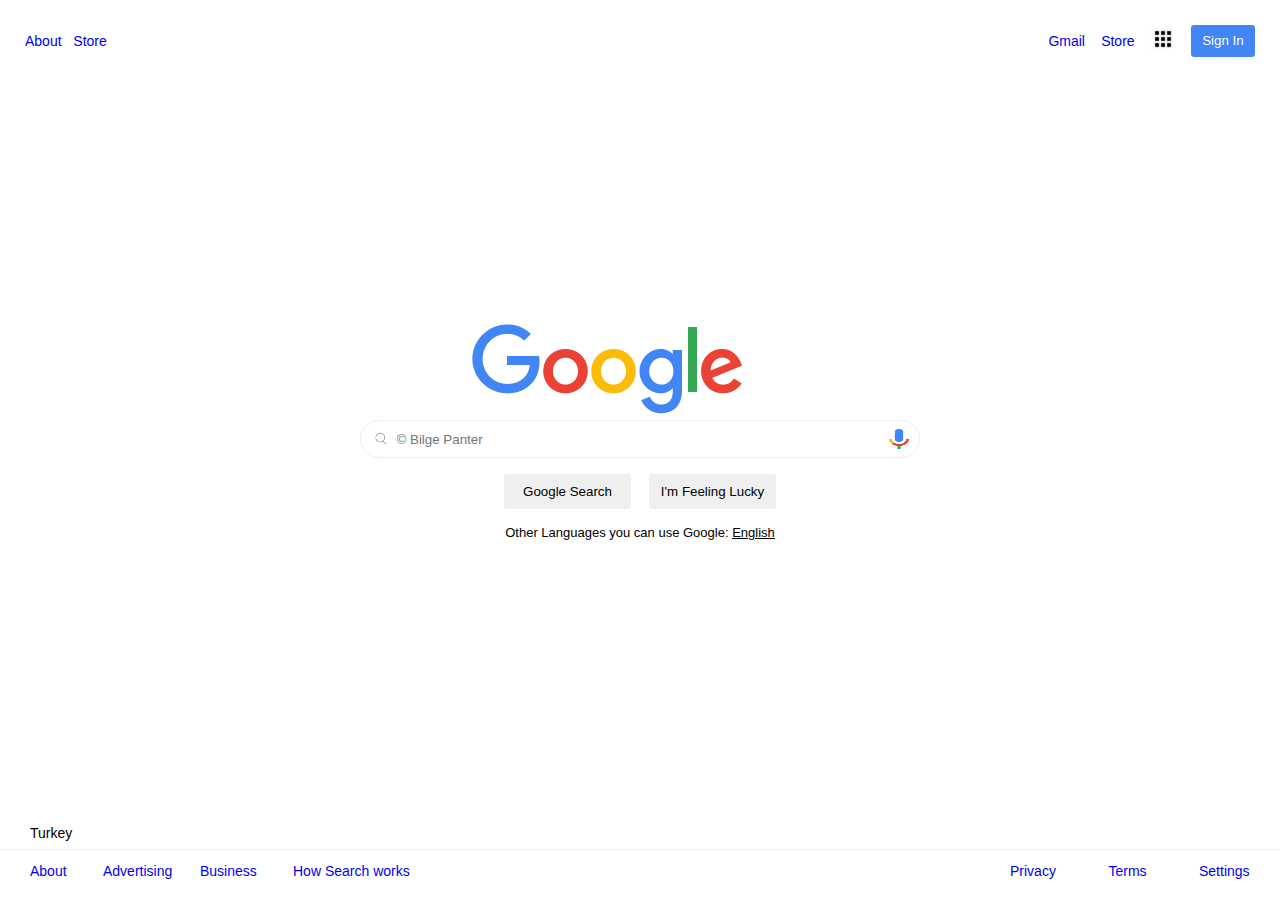
<file: bp-web-page-google/index.html>
<!DOCTYPE html>
<html lang="en">
<head>
    <meta charset="UTF-8">
    <meta http-equiv="X-UA-Compatible" content="IE=edge">
    <meta name="viewport" content="width=device-width, initial-scale=1.0">
    <title>Google Web Page</title>
    <link rel="stylesheet" href="style.css">
</head>
<body>
    <div class="container">
        <div class="nav">
            <div class="nav-left">
                <a href="#">About</a>
                <a href="#">Store</a>
            </div>
            <div class="nav-right">
                <a href="#">Gmail</a>
                <a href="#">Store</a>
                <a href="#"><img style="width: 24px; height: 24px;" src="./images/icon-menu.jpg" alt=""></a>
                <a href="#"><button class="sign" type="submit">Sign In</button></a>
            </div>
        </div>
        <div class="main">
                <div class="search">
                    <div class="main-logo"><img src="./images/googlelogo.png" alt=""></div>
                    <div class="search-area">
                        <img class="magn" style="width: 20px; height: 20px;" src="./images/magnifying_glass.jpg" alt="">
                        <div class="major"><input class="major" type="search" placeholder="© Bilge Panter"></div>
                        <img class="micr" style="width: 20px; height: 20px;" src="./images/google_microphone.png" alt="">
                    </div>
                    <div class="search-buttons">
                        <button class="button1">Google Search</button>
                        <button class="button2">I'm Feeling Lucky</button>
                    </div>
                    <p class="lang">Other Languages you can use Google: <span>English</span></p>
                </div>
        </div>
    </div>
    <footer>
        <div class="turkey">Turkey</div>
        <div class="alt-nav">
            <div class="alt-left">
                <a href="#" style="height:15px; width:36px;" class="about" >About</a>
                <a href="#" style="height:15px; width:60px;" class="advertising" >Advertising</a>
                <a href="#" style="height:15px; width:56px;" class="business" >Business</a>
                <a href="#" style="height:15px ;width:117px;" class="how-search">How Search works</a>
            </div>
            <div class="alt-right">
                <a href="#" style="height:15px; width:46px;" class="privacy" >Privacy</a>
                <a href="#" style="height:15px; width:38px;" class="terms">Terms</a>
                <a href="#" style="height:15px; width:51px;" class="settings">Settings</a>
            </div>
        </div>
    </footer>
</body>
</html>
</file>
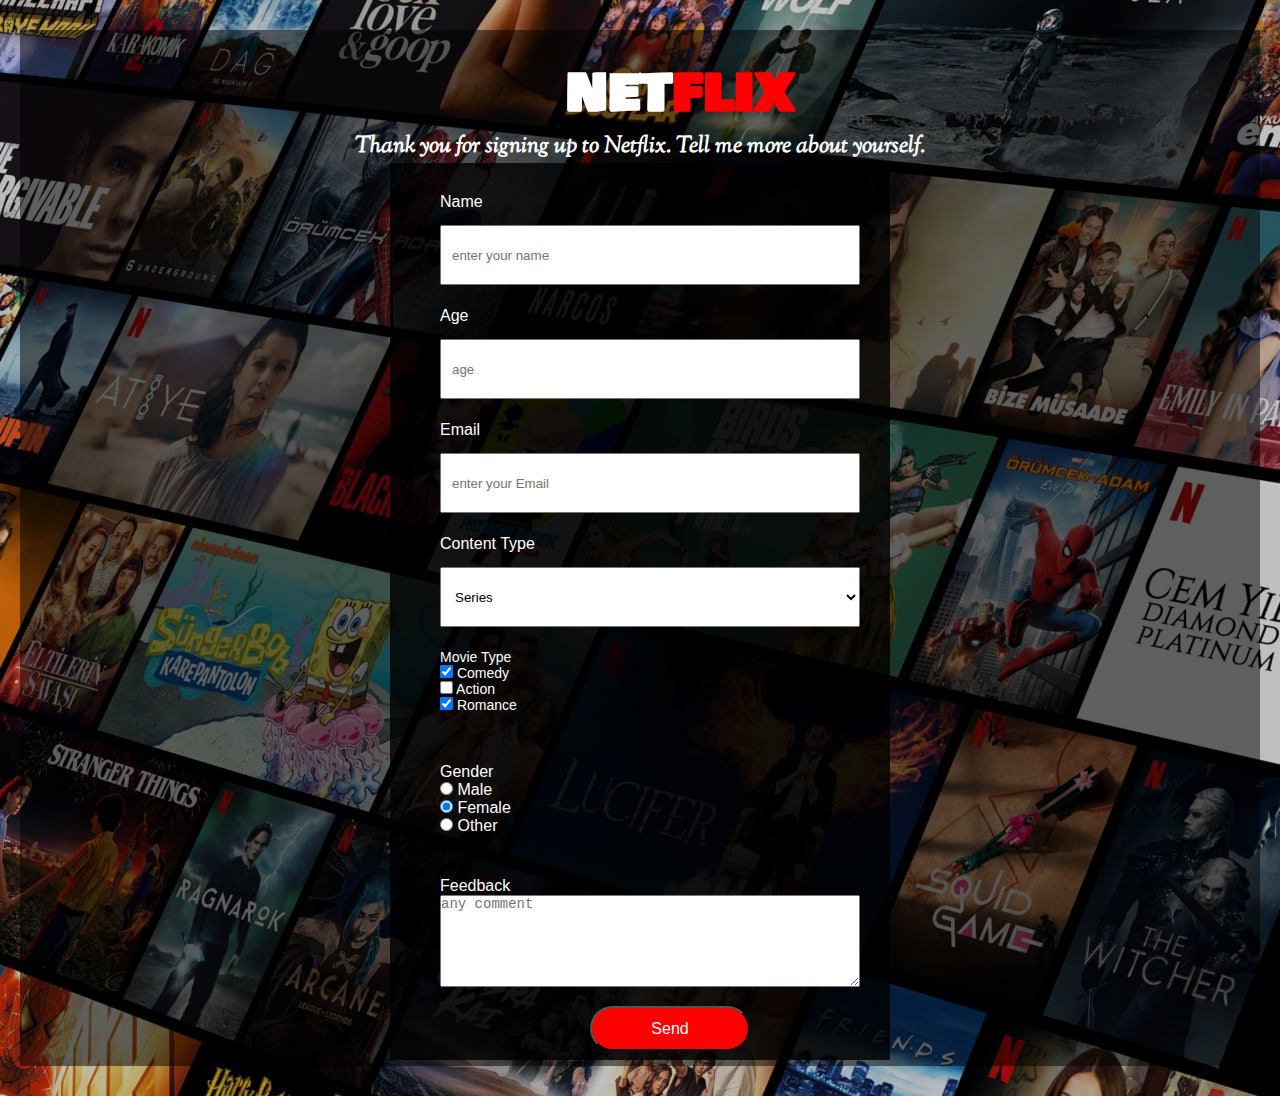
<file: bp-web-pages-netflix/index.html>
<!DOCTYPE html>
<html lang="en">
<head>
    <meta charset="UTF-8">
    <meta http-equiv="X-UA-Compatible" content="IE=edge">
    <meta name="viewport" content="width=device-width, initial-scale=1.0">
    <title>NETFLIX</title>
    <link rel="stylesheet" href="style.css">
    <link rel="preconnect" href="https://fonts.googleapis.com">
<link rel="preconnect" href="https://fonts.gstatic.com" crossorigin>
<link href="https://fonts.googleapis.com/css2?family=Bowlby+One+SC&amp;family=Sorts+Mill+Goudy:ital@1&amp;display=swap" rel="stylesheet">
<link rel="shortcut icon" href="./images/favicon-netflix.png" type="image/x-icon">

</head>
<body>
    <div class="container">
        <h1 class="title" style="font-family: Bowlby One Sc;" >NET<span>FLIX</span></h1>
        <h3 class="description" style="font-family: Sorts Mill Goudy;">Thank you for signing up to Netflix. Tell me more about yourself.</h3>
        <div class="survey-form">
            <form class="form" action="./result.html" method="GET">
                <div class="box">
                    <label class="box-in" for="name">Name</label>
                    <br><input class="box-under" type="name" placeholder="enter your name">
                </div>
                <div class="box">
                    <label class="box-in" for="age">Age</label>
                    <br><input class="box-under" type="age" placeholder="age">
                </div>
                <div class="box">
                    <label class="box-in" for="email">Email</label>
                    <br><input class="box-under" type="email" name="email" placeholder="enter your Email" id="">
                </div>
                <div class="box">
                    <label class="box-in" for="content">Content Type</label>
                    <br><select class="box-under" name="content" id="">Content Type
                        <option value="series" selected>Series</option>
                        <option value="movies">Movies</option>
                    </select>
                </div>
                <div class="box">
                    <div class="box-check">
                        <label class="" for="movie">Movie Type</label><br>
                        <input type="checkbox" name="movie" id="first-check" value="comedy" checked <label> Comedy</label>
                        <!-- <label for="first-check">Comedy</label> -->
                        <br>
                        <!-- <label for="sescond-check">Action</label> -->
                        <input type="checkbox" name="movie" id="second-check" value="action" <label> Action</label>
                        <br>
                        <!-- <label for="third-check">Romance</label> -->
                        <input type="checkbox" name="movie" id="third-check" value="romance" checked <label> Romance</label>
                    </div>
                    
                </div>
                <div class="box">
                    <label class="" for="gender">Gender</label><br>
                    <div class="box-radio">
                        <input type="radio" name="gender" id="first-radio" value="male" <label> Male</label><br>
                        <label for=""></label>
                        <!-- <label for="first-radio">Male</label><br> -->
                        <input type="radio" name="gender" id="second-radio" value="female" checked <label> Female</label><br>
                        <label for=""></label>
                        <!-- <label for="second-radio">Female</label><br> -->
                        <input type="radio" name="gender" id="second-radio" value="other" <label> Other</label>
                        <!-- <label for="third-radio">Other</label><br> -->
                    </div>

                </div>
                <div class="box">
                    <label class="" for="feedback">Feedback</label><br>
                    <textarea class="box-check" name="" id="feedback" cols="" rows="8" placeholder="any comment"></textarea>
                </div>
                <div class="box">
                    <button class="send">Send</button>
                </div>
            </form>
        </div>
    </div>
</body>
</html>
</file>
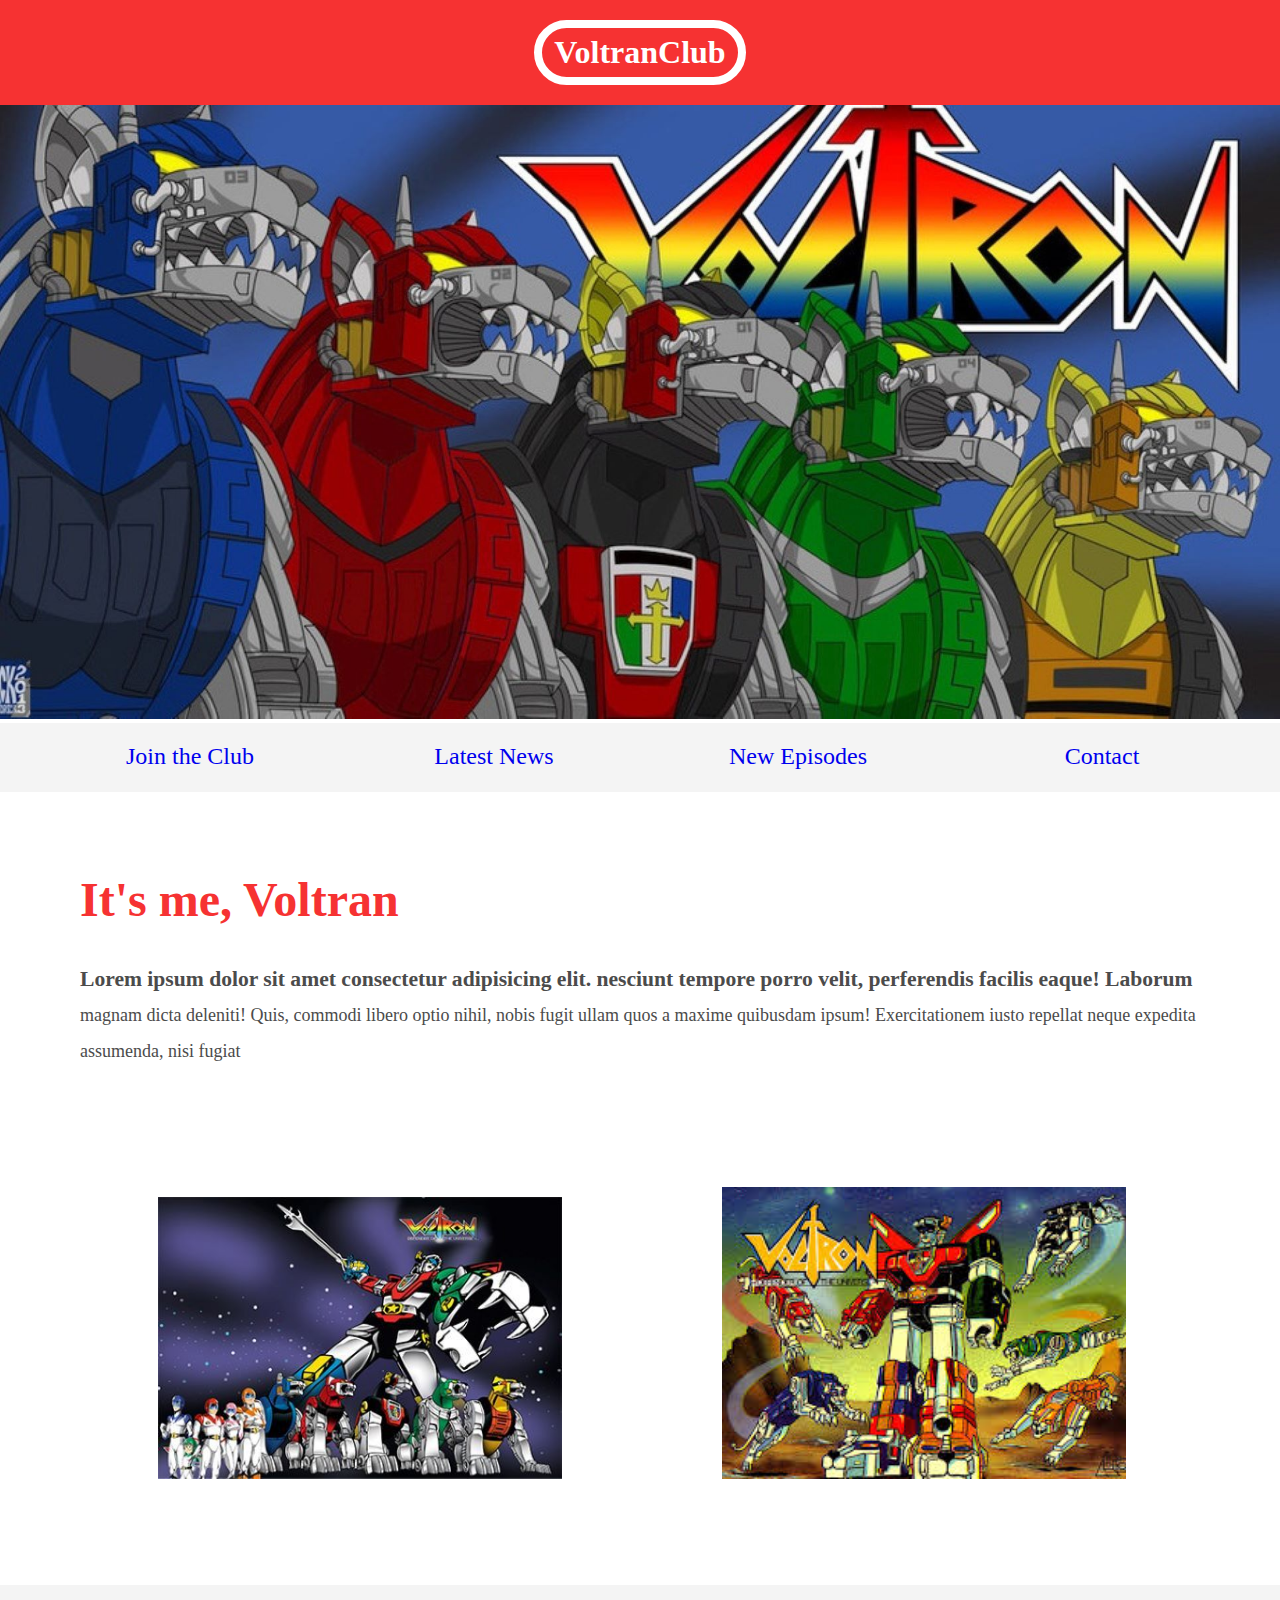
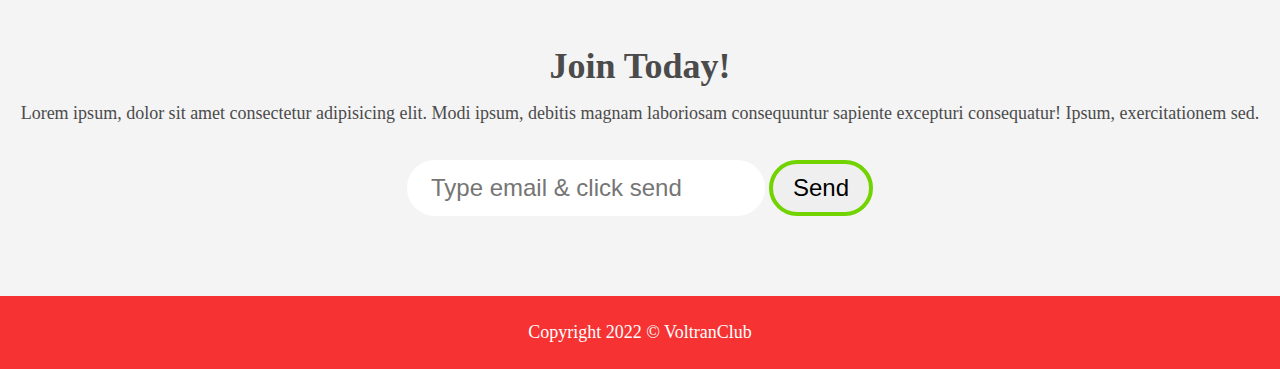
<file: bp-web-pages-voltranclub/index.html>
<!DOCTYPE html>
<html lang="en">
<head>
    <meta charset="UTF-8">
    <meta http-equiv="X-UA-Compatible" content="IE=edge">
    <meta name="viewport" content="width=device-width, initial-scale=1.0">
    <title>VoltranClub</title>
    <link rel="stylesheet" href="./images/style.css">
</head>
<body>
    <header>
        <h1>VoltranClub</h1>
    </header>
        <section class="banner">
            <img class="voltran1" src="./images/voltran.jpg" alt="voltran.jpg">
        </section>
        <nav>
            <ul class="top-menu">
                <li class="active"><a href="#">Join the Club</a></li>
                <li><a href="#">Latest News</a></li>
                <li><a href="#">New Episodes</a></li>
                <li><a href="#">Contact</a></li>
            </ul>
        </nav>
    <main class="main">
        <article>
            <h2>It's me, Voltran</h2>
            <p>
                Lorem ipsum dolor sit amet consectetur adipisicing elit. 
                nesciunt tempore porro velit, perferendis facilis eaque! Laborum 
                magnam dicta deleniti! Quis, commodi libero optio nihil, nobis fugit 
                ullam quos a maxime quibusdam ipsum!
                Exercitationem iusto repellat neque expedita assumenda, nisi fugiat 
            </p>
        </article>
        <ul class="images">
            <li><img class="foto" src="./images/voltran2.jpg" alt="voltran2.jpg"></li>
            <li><img class="foto" src="./images/voltran3.jpg" alt="voltran3.jpg"></li>
        </ul>
    </main>
    <section class="join">
        <h2>Join Today!</h2>
        <p>
            Lorem ipsum, dolor sit amet consectetur adipisicing elit. 
            Modi ipsum, debitis magnam laboriosam consequuntur sapiente 
            excepturi consequatur! Ipsum, exercitationem sed.
        </p>
        <form action="#">
            <input type="email" name="" id="" placeholder="Type email & click send">
            <input class="submit" type="submit" value="Send" id="submit">
        </form>
    </section>
    <footer>
        <p class="copyright">Copyright 2022 © VoltranClub</p>
    </footer>
</body>
</html>
</file>
<file: bp-web-page-google/style.css>
*{
    border: 0px;
    margin: 0px;
    padding: 0px;
    text-decoration: none;
    text-align: none;
    list-style: none;
    box-sizing: border-box;
}
.container{
    width: 100%;
    height: 90vh;
    overflow: hidden;
    background-color: #fff;
}
.container .nav{
    /* background-color: brown; */
    width: 100%;
    height: 10%;
    display: flex;
    align-items: center;
    justify-content: space-between;
    padding: 1.5rem 1rem;
    font-family: Arial, Helvetica, sans-serif;
    font-size: 14px;
    text-decoration-color: black;
}
.container .nav .nav-left{
    /* background-color: aqua; */
    width: 8%;
    display: flex;
    align-items: center;
    justify-content: space-between;
    padding: 1px 9px;
}
.container .nav .nav-right{
    /* background-color: aqua; */
    width: 18%;
    display: flex;
    align-items: center;
    justify-content: space-between;
    padding: 1px 9px;
}
.container .nav .nav-right .sign{
    background-color: #4285F4;
    color: #fff;
    width: 4rem;
    height: 2rem;
    border-radius: 0.2rem;
}
.container .main{
    /* border: 5px solid purple; */
    position: relative;
    top: 30%;
    align-items: center;
    height: 30%;
    padding: 0 10%;
}
.container .main .search{
    width: 560px;
    /* background-color: rosybrown; */
    position: relative;
    margin: auto;
}
.container .main .search .lang{
    top: 1px;
    margin: auto;
}
.container .main .search .main-logo{
    position: relative;
    align-items: center;
    margin: 0 20%;
}
.container .main .search .search-area{
    width: 560px;
    height: 38px;
    min-width: auto;
    min-height: auto;
    display: flex;
    align-items: center;
    justify-content: space-between;
    border: 1px solid #EFEFEF; 
    border-radius: 2rem;
    padding: 0px 10px;
}
.container .main .search .search-area .major{
    width: 487px ;
    height: 34px;
    margin: -37px 0 0 0 0;
    min-width: auto;
    min-height: auto;
    /* background-color: red; */
}

.container .main .search .search-buttons{
    display: flex;
    align-items: center;
    justify-content: space-between;
    margin: 0rem 8rem;
    padding: 1rem 1rem;
}

.container .main .search .search-buttons .button1{
    border-radius: 3px;
    width: 127px;
    height: 35px;
}
.container .main .search .search-buttons .button2{
    border-radius: 3px;
    width: 127px;
    height: 35px;
}
span{
    text-decoration: underline;
}

.container .main .search .search-buttons .magn{
    width: 20px;
    height: 26px;
}
footer{
    /* background-color: darkcyan; */
    height: 5.1rem;
    width: 100%;
    font-family: Arial, Helvetica, sans-serif;
    font-size: 14px;
    text-decoration-color: black;
    vertical-align: auto;
}
footer .turkey{
    height: 2.5rem;
    padding: 15px 30px;
    border-bottom: 1px solid #EFEFEF;
}
footer .alt-nav{
    /* background-color: coral; */
    height: 2.5rem;
    display: flex;
    align-items: center;
    justify-content: space-between;
    padding: 0 30px;
}
footer .alt-nav .alt-left{
    /* background-color: thistle; */
    width: 25%;
    min-width: 380px;
    display: flex;
    align-items: center;
    justify-content: space-between;
}
footer .alt-nav .alt-right{
    /* background-color: deeppink; */
    width: 9rem;
    min-width: 240px;
    display: flex;
    align-items: center;
    justify-content: space-between;
}

a:hover{
    text-decoration: underline;
}
p{
    font-family: Arial, Helvetica, sans-serif;
    font-size: 13px;
    text-align: center;
}
</file>
<file: bp-web-pages-netflix/style.css>
*{
    margin: 0;
	padding: 0;
    box-sizing: border-box;
}
h1, h3{
    color: #fff;
    text-align: center;
}
h6{
    
}
.container .h11{
    font-family: Bowlby One Sc;

}
span{
    color: red;
}
body{
    background-image: url(./images/background_image.jpg);
    color: #FFFFFF;
    background-repeat: no-repeat;
    /* background-size: cover; */
}
.container{
    color: #fff;
    background-color: rgba(0, 0, 0, 0.5);
    width: 1240px;
    height: 1036px;
    margin: 30px auto;
    padding: 10px 40px;
}
.container .title{
    /* background-color: aqua; */
    width: 1240px;
    height: 90px;
    font-size: 50px;
    padding-top: 15px;
}
.container .description{
    /* background-color: orange; */
    font-size: 23px;
    font-style: italic;
}
.container .survey-form{
    background-color: rgba(0, 0, 0, 0.8);
    width: 500px;
    height: 897px;
    margin: auto;
    font-color: #fff;
    font-size: 16px;
    padding: 10px 40px;
    padding-bottom: 10px;
}
.container .survey-form .form .box{
    width: 420px;
    height: 94px;
    margin: 20px 0px 0px 10px;
    /* background-color: yellowgreen; */
    font-family: -apple-system, BlinkMacSystemFont, 'Segoe UI', Roboto, Oxygen, Ubuntu, Cantarell, 'Open Sans', 'Helvetica Neue', sans-serif;
}
.container .survey-form .form .box .box-in{
    margin: 0px 40px 14px 0px;
    width: 100%;
    /* background-color: bisque; */
    padding: auto;
    
}
.container .survey-form .form .box .box-under{
    float: left;
    width: 420px;
    height: 60px;
    padding: 10px;
    /* position: relative; */
    /* margin: 10px; */
}

.container .survey-form .form .box-feedback{
    /* background-color: orange; */
    margin: 10px auto;
    height: 133px;
    width: 460px;
    font-family: -apple-system, BlinkMacSystemFont, 'Segoe UI', Roboto, Oxygen, Ubuntu, Cantarell, 'Open Sans', 'Helvetica Neue', sans-serif;
}
.container .survey-form .form .box .box-check{
    width: 420px;
    height: 92px;
    font-size: 14px;
}
label{
    float: left;
}
button{
    width: 160px;
    height: 45px;
    background-color: red;
    color: white;
    border-radius: 50px;
    font-size: 16px;
    margin-bottom: 10px;
}
.container .survey-form .form .box .send{
    align-items: center;
    margin: 15px 190px 16px 150px;
}
</file>
<file: bp-web-pages-voltranclub/images/style.css>
*{
    margin: 0;
    padding: 0;
    box-sizing: border-box;
    text-decoration: none;
}
body {
    font-family:Tahoma;
}
header{
    background-color: #F63232;
    padding: 20px 0;
    text-align: center;
    position:fixed;
    width: 100%;
    z-index: 1;
    display: block;
}
h1{
    color: white;
    border:8px solid white;
    display: inline-block;
    padding: 6px 12px;
    border-radius: 36px;
}
.banner img{
    max-width: 100%;
}
nav{
    background-color: #F4F4F4;
    padding: 20px;
    font-size: 1rem;
    height: 69px;
    width: 100%;
    position: sticky;
    top: 106px;
    z-index: 1;
}
ul{
    white-space: nowrap;
    max-width: 1200px;
    margin: 0 auto;
    text-align: center;
    list-style-type: disc;
}
li{
    width: 25%;
    display: inline-block;
    font-size: 24px;
}
nav li a {
    text-decoration: none;
}
.active{
    color: red;
    /* background-color: aqua; */
}
.main{
    /* background-color: aquamarine; */
    max-width: 100%;
    width: 1200px;
    margin: 80px auto;
    padding: 0 40px;
}
.main h2 {
    color: #F63232;
    font-size: 3rem;
}
.main p {
    padding: 18px 0;
    line-height: 2em;
    color: #4B4B4B;
    font-size: 18px;
}
.main p::first-line{
    font-weight: bold;
    font-size:1.2em;
}
.images{
    /* background-color: rebeccapurple; */
    text-align: center;
    margin: 80px 0;
    white-space: nowrap;
}
.images li {
    display: inline-block;
    list-style-type: none;
    width: 40%;
    margin: 20px 5%;
    position: relative;
}
.images li .foto {
    width: 90%;
}
section.join {
    background: #F4F4F4;
    text-align: center;
    padding: 60px 20px;
    color: #4B4B4B;
}
section.join h2 {
    font-size: 36px;
}
form {
    display: block;
    margin-top: 0em;
}
form input {
    margin: 20px 0;
    padding: 10px 20px;
    font-size: 24px;
    border-radius: 28px;
    border: 4px solid white;
}
#submit {
    cursor: pointer;
}
.submit {
    border: 4px solid #71d300;
}
footer {
    background: #F63232;
    color: white;
    padding: 10px;
    text-align: center;
}
p {
    font-size: 18px;
    margin: 1rem auto;
}
/* p {
    display: block;
    margin-block-start: 1em;
    margin-block-end: 1em;
    margin-inline-start: 0px;
    margin-inline-end: 0px;
} */
</file>
